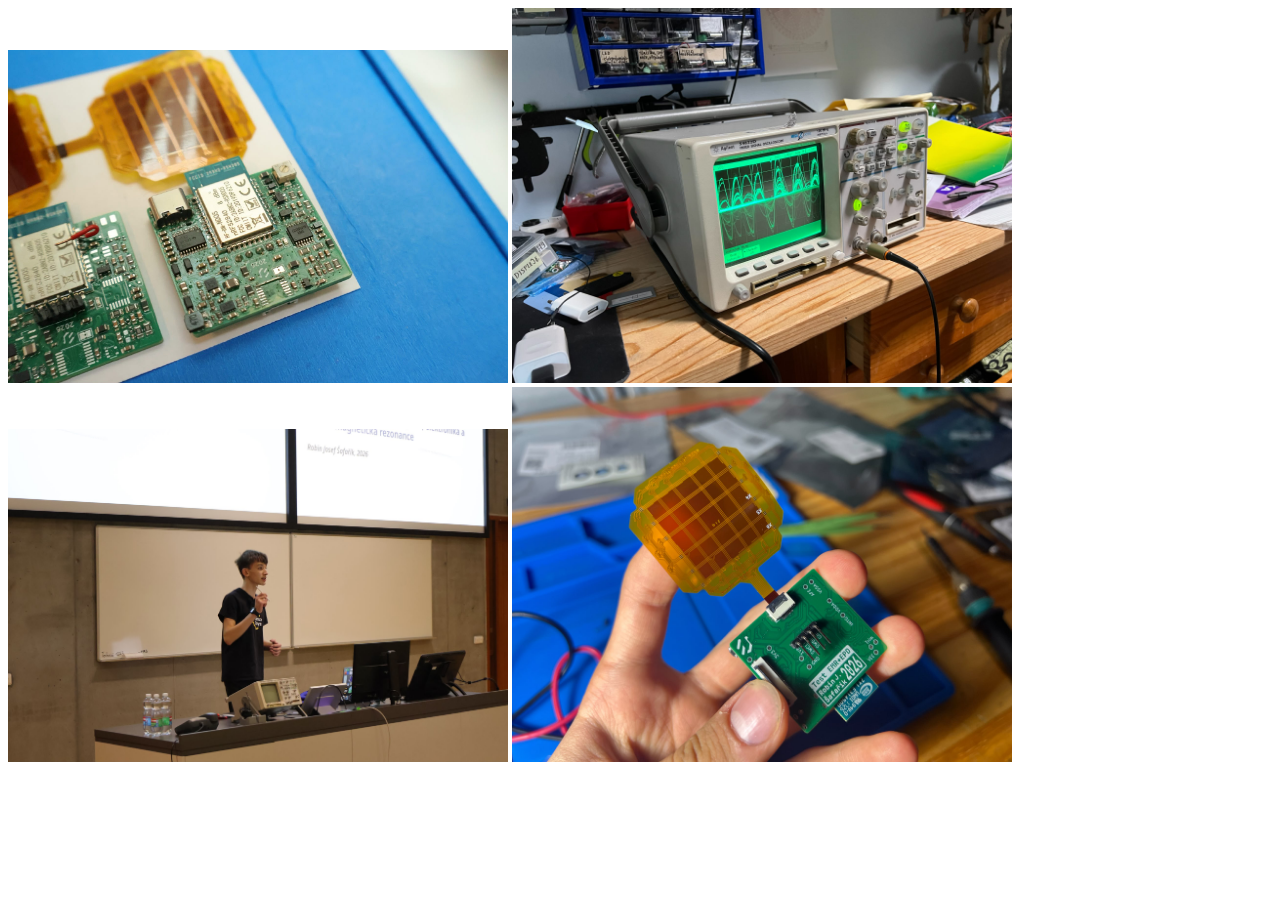
<file: fotki-samaung.html>
<!DOCTYPE html>
<html lang="en">
<head>
    <meta charset="UTF-8">
    <meta name="viewport" content="width=device-width, initial-scale=1.0">
    <title>Fotki pro samaung</title>
    <style>
        .fotoki {
            max-width: 500px;
        }
    </style>
</head>
<body>
    <img class="fotoki" src="samaung/WhatsApp Image 2026-11-18 at 17.14.31 (1).jpeg" alt="">
    <img class="fotoki" src="samaung/WhatsApp Image 2026-11-18 at 17.29.39.jpeg" alt="">
    <img class="fotoki" src="samaung/WhatsApp Image 2026-11-18 at 17.14.31 (3).jpeg" alt="">
    <img class="fotoki" src="samaung/WhatsApp Image 2026-11-18 at 17.14.31.jpeg" alt="">
</body>
</html>
</file>
